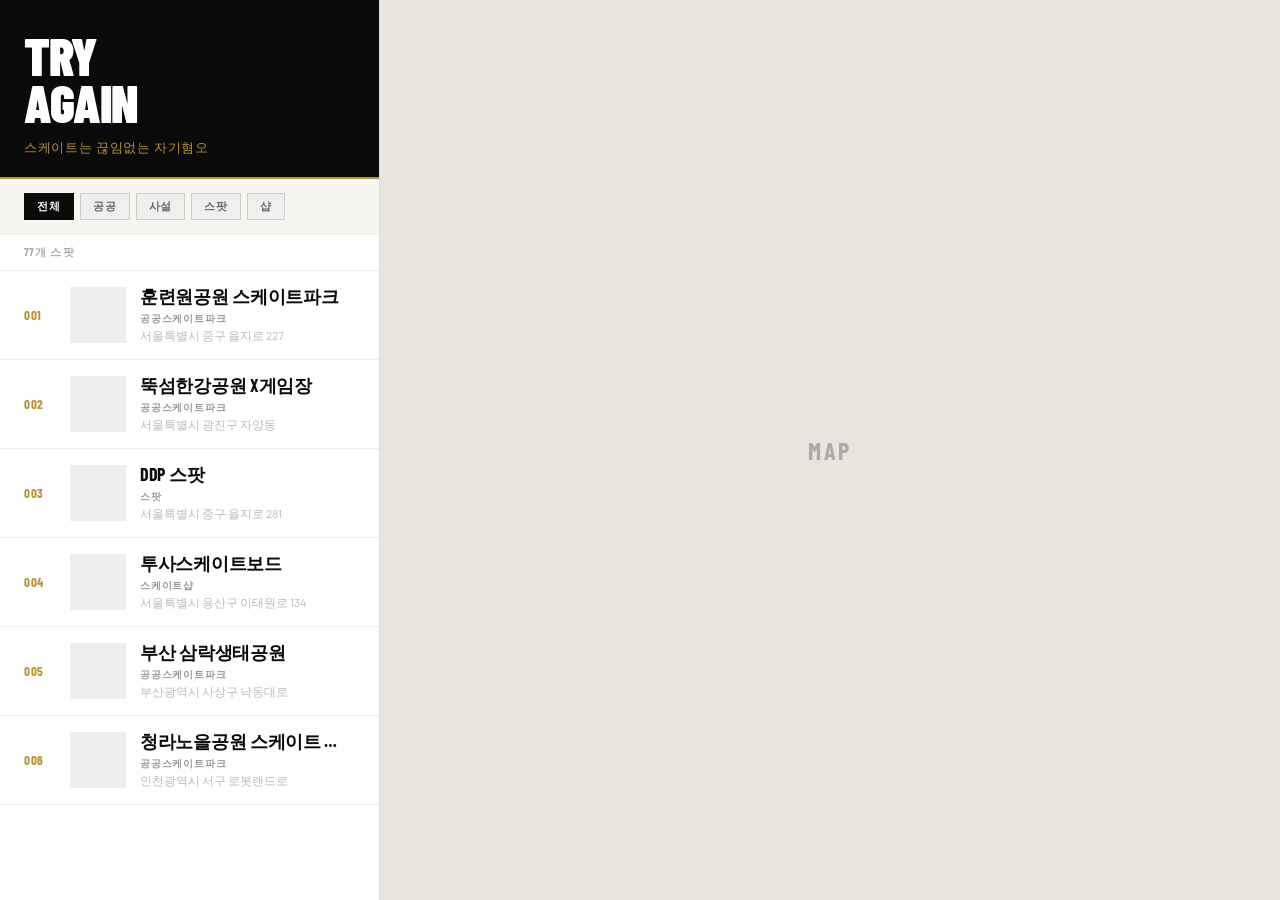
<file: docs/demo-a.html>
<!DOCTYPE html>
<html lang="ko">
<head>
  <meta charset="UTF-8">
  <meta name="viewport" content="width=device-width, initial-scale=1.0">
  <title>Demo A — 타이포 중심</title>
  <link href="https://fonts.googleapis.com/css2?family=Barlow+Condensed:wght@400;700;900&family=Barlow:wght@400;600&display=swap" rel="stylesheet">
  <style>
    * { box-sizing: border-box; margin: 0; padding: 0; }
    body { font-family: 'Barlow', sans-serif; background: #fafaf8; color: #0a0a0a; height: 100vh; display: flex; overflow: hidden; }

    #sidebar {
      width: 380px; min-width: 380px;
      display: flex; flex-direction: column;
      border-right: 1px solid #ddd;
      background: #fff;
    }

    header {
      padding: 32px 24px 20px;
      background: #0a0a0a;
      border-bottom: 2px solid #B8922A;
    }

    h1 {
      font-family: 'Barlow Condensed', sans-serif;
      font-size: 52px;
      font-weight: 900;
      color: #fff;
      letter-spacing: -1px;
      text-transform: uppercase;
      line-height: 0.9;
    }

    .slogan {
      margin-top: 12px;
      font-size: 13px;
      font-weight: 400;
      color: #B8922A;
      letter-spacing: 0.05em;
      line-height: 1.5;
    }

    .controls {
      padding: 14px 24px;
      border-bottom: 1px solid #eee;
      background: #f7f5f0;
      display: flex;
      gap: 6px;
      flex-wrap: wrap;
    }

    .tag {
      padding: 5px 12px;
      font-size: 11px;
      font-weight: 700;
      letter-spacing: 0.08em;
      text-transform: uppercase;
      border: 1px solid #ccc;
      cursor: pointer;
      color: #666;
    }
    .tag.active { background: #0a0a0a; color: #fff; border-color: #0a0a0a; }

    .list-meta {
      padding: 10px 24px;
      font-family: 'Barlow Condensed', sans-serif;
      font-size: 11px;
      font-weight: 700;
      letter-spacing: 0.12em;
      text-transform: uppercase;
      color: #aaa;
      border-bottom: 1px solid #eee;
    }

    ul { list-style: none; overflow-y: auto; flex: 1; }

    li {
      display: flex;
      align-items: center;
      gap: 14px;
      padding: 14px 24px;
      border-bottom: 1px solid #f0ede8;
      cursor: pointer;
    }
    li:hover { background: #f7f5f0; }

    .num {
      font-family: 'Barlow Condensed', sans-serif;
      font-size: 13px;
      font-weight: 700;
      color: #B8922A;
      letter-spacing: 0.05em;
      min-width: 32px;
    }

    .thumb {
      width: 56px; height: 56px;
      background: #eee;
      flex-shrink: 0;
      object-fit: cover;
    }

    .info { flex: 1; overflow: hidden; }
    .name {
      font-family: 'Barlow Condensed', sans-serif;
      font-size: 18px;
      font-weight: 700;
      letter-spacing: -0.3px;
      text-transform: uppercase;
      white-space: nowrap; overflow: hidden; text-overflow: ellipsis;
    }
    .cat {
      font-size: 10px;
      font-weight: 700;
      letter-spacing: 0.08em;
      text-transform: uppercase;
      color: #999;
      margin-top: 3px;
    }
    .addr {
      font-size: 12px;
      color: #bbb;
      margin-top: 2px;
      white-space: nowrap; overflow: hidden; text-overflow: ellipsis;
    }

    #map-wrap { flex: 1; background: #e8e4de; display: flex; align-items: center; justify-content: center; }
    .map-placeholder { font-family: 'Barlow Condensed', sans-serif; font-size: 24px; font-weight: 700; letter-spacing: 0.1em; text-transform: uppercase; color: #aaa; }
  </style>
</head>
<body>
  <div id="sidebar">
    <header>
      <h1>try<br>again</h1>
      <p class="slogan">스케이트는 끊임없는 자기혐오</p>
    </header>
    <div class="controls">
      <button class="tag active">전체</button>
      <button class="tag">공공</button>
      <button class="tag">사설</button>
      <button class="tag">스팟</button>
      <button class="tag">샵</button>
    </div>
    <div class="list-meta">77개 스팟</div>
    <ul>
      <li>
        <span class="num">001</span>
        <div class="thumb"></div>
        <div class="info">
          <div class="name">훈련원공원 스케이트파크</div>
          <div class="cat">공공스케이트파크</div>
          <div class="addr">서울특별시 중구 을지로 227</div>
        </div>
      </li>
      <li>
        <span class="num">002</span>
        <div class="thumb"></div>
        <div class="info">
          <div class="name">뚝섬한강공원 X게임장</div>
          <div class="cat">공공스케이트파크</div>
          <div class="addr">서울특별시 광진구 자양동</div>
        </div>
      </li>
      <li>
        <span class="num">003</span>
        <div class="thumb"></div>
        <div class="info">
          <div class="name">DDP 스팟</div>
          <div class="cat">스팟</div>
          <div class="addr">서울특별시 중구 을지로 281</div>
        </div>
      </li>
      <li>
        <span class="num">004</span>
        <div class="thumb"></div>
        <div class="info">
          <div class="name">투사스케이트보드</div>
          <div class="cat">스케이트샵</div>
          <div class="addr">서울특별시 용산구 이태원로 134</div>
        </div>
      </li>
      <li>
        <span class="num">005</span>
        <div class="thumb"></div>
        <div class="info">
          <div class="name">부산 삼락생태공원</div>
          <div class="cat">공공스케이트파크</div>
          <div class="addr">부산광역시 사상구 낙동대로</div>
        </div>
      </li>
      <li>
        <span class="num">006</span>
        <div class="thumb"></div>
        <div class="info">
          <div class="name">청라노을공원 스케이트 플라자</div>
          <div class="cat">공공스케이트파크</div>
          <div class="addr">인천광역시 서구 로봇랜드로</div>
        </div>
      </li>
    </ul>
  </div>
  <div id="map-wrap">
    <div class="map-placeholder">Map</div>
  </div>
</body>
</html>
</file>
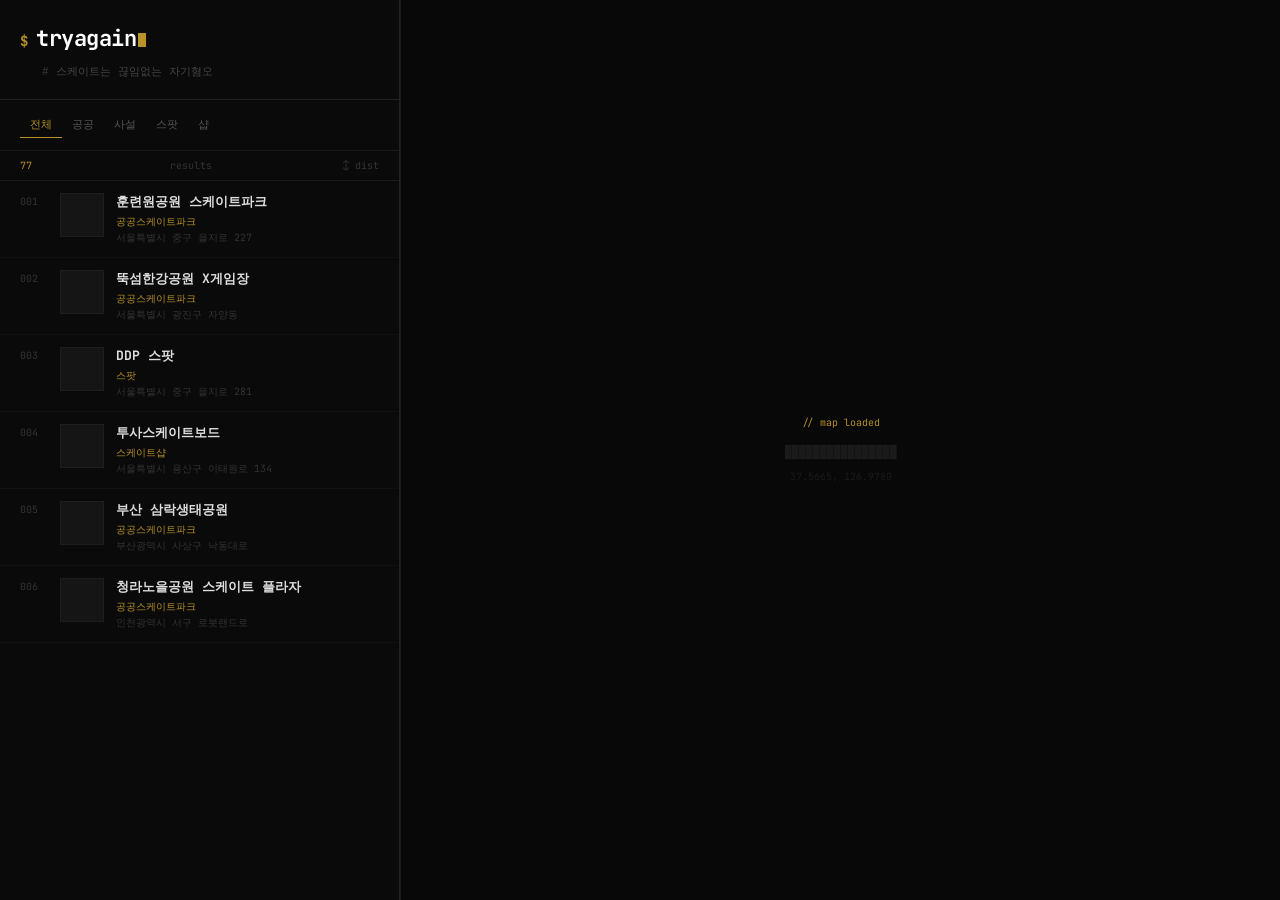
<file: docs/demo-b.html>
<!DOCTYPE html>
<html lang="ko">
<head>
  <meta charset="UTF-8">
  <meta name="viewport" content="width=device-width, initial-scale=1.0">
  <title>Demo B — 터미널</title>
  <link href="https://fonts.googleapis.com/css2?family=JetBrains+Mono:wght@400;700&display=swap" rel="stylesheet">
  <style>
    * { box-sizing: border-box; margin: 0; padding: 0; }
    body { font-family: 'JetBrains Mono', monospace; background: #0a0a0a; color: #e8e8e8; height: 100vh; display: flex; overflow: hidden; }

    #sidebar {
      width: 400px; min-width: 400px;
      display: flex; flex-direction: column;
      border-right: 1px solid #222;
    }

    header {
      padding: 24px 20px 18px;
      border-bottom: 1px solid #222;
    }

    .prompt-line {
      display: flex;
      align-items: baseline;
      gap: 8px;
      margin-bottom: 4px;
    }

    .prompt-sym {
      color: #B8922A;
      font-size: 14px;
      font-weight: 700;
    }

    h1 {
      font-size: 22px;
      font-weight: 700;
      color: #fff;
      letter-spacing: -0.5px;
    }

    .slogan {
      font-size: 11px;
      color: #444;
      margin-top: 10px;
      padding-left: 22px;
      line-height: 1.6;
    }

    .slogan::before {
      content: '# ';
      color: #333;
    }

    .controls {
      padding: 12px 20px;
      border-bottom: 1px solid #1a1a1a;
      display: flex;
      gap: 0;
    }

    .tag {
      padding: 5px 10px;
      font-size: 11px;
      font-family: inherit;
      font-weight: 400;
      border: none;
      background: transparent;
      cursor: pointer;
      color: #555;
      border-bottom: 1px solid transparent;
    }
    .tag.active { color: #B8922A; border-bottom-color: #B8922A; }
    .tag:hover { color: #888; }

    .list-meta {
      padding: 8px 20px;
      font-size: 10px;
      color: #333;
      border-bottom: 1px solid #1a1a1a;
      display: flex;
      justify-content: space-between;
      align-items: center;
    }

    .list-meta span { color: #B8922A; }

    ul { list-style: none; overflow-y: auto; flex: 1; }
    ul::-webkit-scrollbar { width: 2px; }
    ul::-webkit-scrollbar-thumb { background: #222; }

    li {
      display: flex;
      align-items: flex-start;
      gap: 12px;
      padding: 12px 20px;
      border-bottom: 1px solid #111;
      cursor: pointer;
    }
    li:hover { background: #0f0f0f; }

    .row-num {
      font-size: 10px;
      color: #333;
      min-width: 28px;
      padding-top: 2px;
    }

    .thumb {
      width: 44px; height: 44px;
      background: #151515;
      flex-shrink: 0;
      border: 1px solid #1e1e1e;
    }

    .info { flex: 1; overflow: hidden; }
    .name {
      font-size: 13px;
      font-weight: 700;
      color: #ddd;
      white-space: nowrap; overflow: hidden; text-overflow: ellipsis;
      margin-bottom: 4px;
    }
    .cat {
      font-size: 10px;
      font-weight: 400;
      color: #B8922A;
      margin-bottom: 2px;
    }
    .addr {
      font-size: 10px;
      color: #333;
      white-space: nowrap; overflow: hidden; text-overflow: ellipsis;
    }

    .cursor-blink {
      display: inline-block;
      width: 8px; height: 14px;
      background: #B8922A;
      animation: blink 1.2s step-end infinite;
      vertical-align: middle;
      margin-left: 2px;
    }
    @keyframes blink { 50% { opacity: 0; } }

    #map-wrap { flex: 1; background: #080808; display: flex; align-items: center; justify-content: center; border-left: 1px solid #1a1a1a; }
    .map-placeholder {
      font-size: 11px;
      color: #222;
      text-align: center;
      line-height: 2;
    }
    .map-placeholder div:first-child { color: #B8922A; margin-bottom: 8px; font-size: 10px; }
  </style>
</head>
<body>
  <div id="sidebar">
    <header>
      <div class="prompt-line">
        <span class="prompt-sym">$</span>
        <h1>tryagain<span class="cursor-blink"></span></h1>
      </div>
      <p class="slogan">스케이트는 끊임없는 자기혐오</p>
    </header>
    <div class="controls">
      <button class="tag active">전체</button>
      <button class="tag">공공</button>
      <button class="tag">사설</button>
      <button class="tag">스팟</button>
      <button class="tag">샵</button>
    </div>
    <div class="list-meta">
      <span>77</span>&nbsp;results
      <span style="color:#333">↕ dist</span>
    </div>
    <ul>
      <li>
        <span class="row-num">001</span>
        <div class="thumb"></div>
        <div class="info">
          <div class="name">훈련원공원 스케이트파크</div>
          <div class="cat">공공스케이트파크</div>
          <div class="addr">서울특별시 중구 을지로 227</div>
        </div>
      </li>
      <li>
        <span class="row-num">002</span>
        <div class="thumb"></div>
        <div class="info">
          <div class="name">뚝섬한강공원 X게임장</div>
          <div class="cat">공공스케이트파크</div>
          <div class="addr">서울특별시 광진구 자양동</div>
        </div>
      </li>
      <li>
        <span class="row-num">003</span>
        <div class="thumb"></div>
        <div class="info">
          <div class="name">DDP 스팟</div>
          <div class="cat">스팟</div>
          <div class="addr">서울특별시 중구 을지로 281</div>
        </div>
      </li>
      <li>
        <span class="row-num">004</span>
        <div class="thumb"></div>
        <div class="info">
          <div class="name">투사스케이트보드</div>
          <div class="cat">스케이트샵</div>
          <div class="addr">서울특별시 용산구 이태원로 134</div>
        </div>
      </li>
      <li>
        <span class="row-num">005</span>
        <div class="thumb"></div>
        <div class="info">
          <div class="name">부산 삼락생태공원</div>
          <div class="cat">공공스케이트파크</div>
          <div class="addr">부산광역시 사상구 낙동대로</div>
        </div>
      </li>
      <li>
        <span class="row-num">006</span>
        <div class="thumb"></div>
        <div class="info">
          <div class="name">청라노을공원 스케이트 플라자</div>
          <div class="cat">공공스케이트파크</div>
          <div class="addr">인천광역시 서구 로봇랜드로</div>
        </div>
      </li>
    </ul>
  </div>
  <div id="map-wrap">
    <div class="map-placeholder">
      <div>// map loaded</div>
      <div style="color:#1a1a1a">████████████████</div>
      <div style="color:#1a1a1a; margin-top:4px; font-size:10px">37.5665, 126.9780</div>
    </div>
  </div>
</body>
</html>
</file>
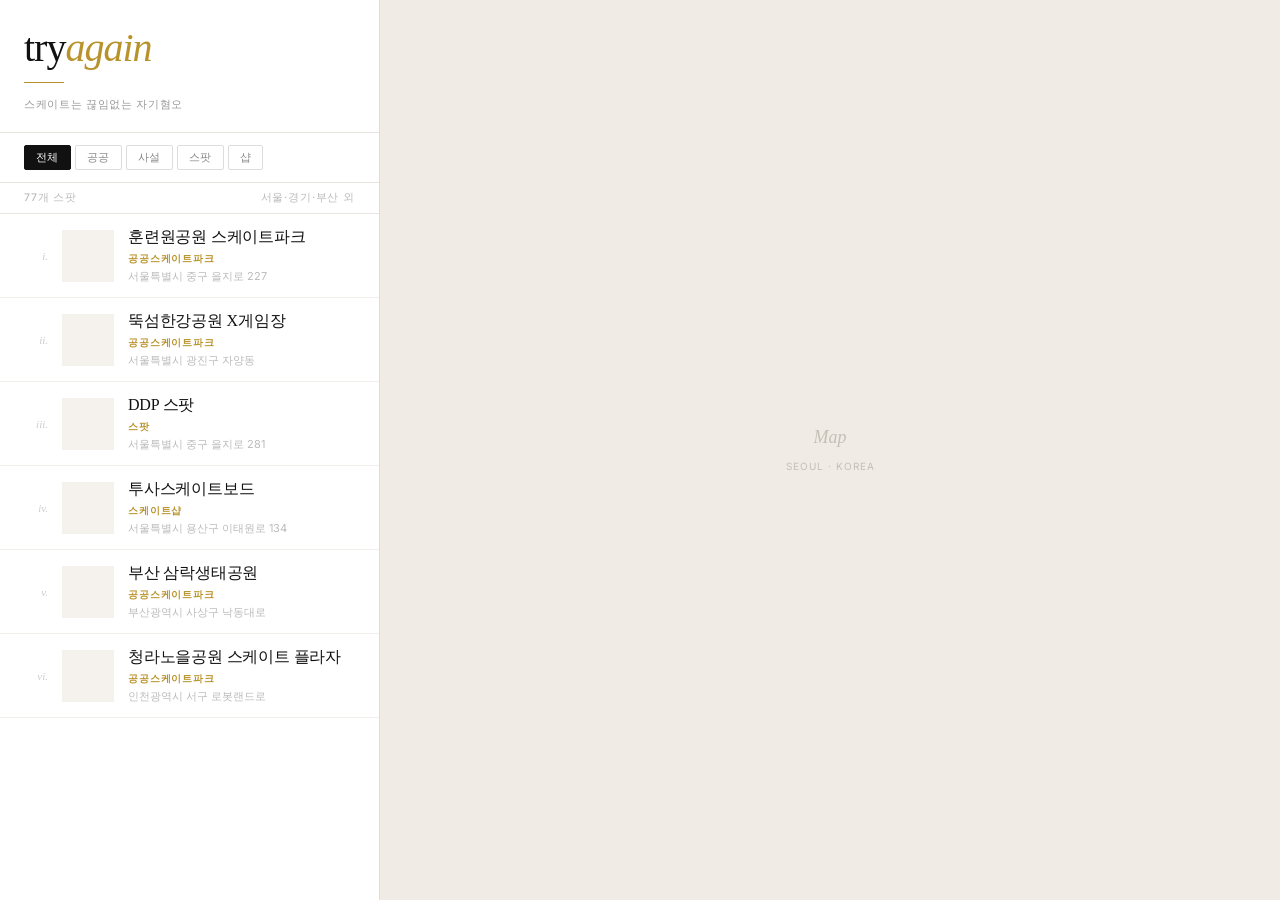
<file: docs/demo-c.html>
<!DOCTYPE html>
<html lang="ko">
<head>
  <meta charset="UTF-8">
  <meta name="viewport" content="width=device-width, initial-scale=1.0">
  <title>Demo C — 아카이브</title>
  <link href="https://fonts.googleapis.com/css2?family=IM+Fell+English:ital@0;1&family=Inter:wght@400;500;600&display=swap" rel="stylesheet">
  <style>
    * { box-sizing: border-box; margin: 0; padding: 0; }
    body { font-family: 'Inter', sans-serif; background: #f9f7f4; color: #111; height: 100vh; display: flex; overflow: hidden; }

    #sidebar {
      width: 380px; min-width: 380px;
      display: flex; flex-direction: column;
      border-right: 1px solid #ddd;
      background: #fff;
    }

    header {
      padding: 28px 24px 20px;
      border-bottom: 1px solid #e8e4de;
    }

    h1 {
      font-family: 'IM Fell English', serif;
      font-size: 40px;
      font-weight: 400;
      color: #111;
      line-height: 1;
      letter-spacing: -1px;
    }

    h1 em {
      font-style: italic;
      color: #B8922A;
    }

    .slogan {
      margin-top: 10px;
      font-size: 11px;
      font-weight: 500;
      letter-spacing: 0.06em;
      color: #999;
      text-transform: uppercase;
    }

    .divider {
      width: 40px;
      height: 1px;
      background: #B8922A;
      margin: 14px 0;
    }

    .controls {
      padding: 12px 24px;
      border-bottom: 1px solid #e8e4de;
      display: flex;
      gap: 4px;
      align-items: center;
      flex-wrap: wrap;
    }

    .tag {
      padding: 4px 11px;
      font-size: 11px;
      font-weight: 500;
      letter-spacing: 0.04em;
      border: 1px solid #ddd;
      border-radius: 2px;
      background: transparent;
      cursor: pointer;
      color: #888;
      font-family: inherit;
    }
    .tag.active { background: #111; color: #fff; border-color: #111; }
    .tag:hover { border-color: #999; color: #555; }

    .list-meta {
      padding: 8px 24px;
      font-size: 10.5px;
      font-weight: 500;
      letter-spacing: 0.08em;
      text-transform: uppercase;
      color: #bbb;
      border-bottom: 1px solid #e8e4de;
      display: flex;
      justify-content: space-between;
    }

    ul { list-style: none; overflow-y: auto; flex: 1; }
    ul::-webkit-scrollbar { width: 2px; }
    ul::-webkit-scrollbar-thumb { background: #eee; }

    li {
      display: flex;
      align-items: center;
      gap: 14px;
      padding: 13px 24px;
      border-bottom: 1px solid #f3f0eb;
      cursor: pointer;
      position: relative;
    }
    li:hover { background: #faf8f5; }
    li:hover::before {
      content: '';
      position: absolute;
      left: 0; top: 0; bottom: 0;
      width: 2px;
      background: #B8922A;
    }

    .thumb {
      width: 52px; height: 52px;
      background: #f5f2ed;
      flex-shrink: 0;
      object-fit: cover;
    }

    .info { flex: 1; overflow: hidden; }
    .name {
      font-family: 'IM Fell English', serif;
      font-size: 16px;
      font-weight: 400;
      color: #111;
      white-space: nowrap; overflow: hidden; text-overflow: ellipsis;
      margin-bottom: 5px;
      letter-spacing: -0.2px;
    }
    .cat {
      font-size: 9.5px;
      font-weight: 600;
      letter-spacing: 0.09em;
      text-transform: uppercase;
      color: #B8922A;
      margin-bottom: 3px;
    }
    .addr {
      font-size: 11px;
      color: #bbb;
      white-space: nowrap; overflow: hidden; text-overflow: ellipsis;
    }

    .idx {
      font-family: 'IM Fell English', serif;
      font-size: 11px;
      color: #ccc;
      font-style: italic;
      min-width: 24px;
      text-align: right;
    }

    #map-wrap { flex: 1; background: #f0ece5; display: flex; align-items: center; justify-content: center; }
    .map-placeholder {
      text-align: center;
      color: #c5bfb5;
    }
    .map-placeholder p {
      font-family: 'IM Fell English', serif;
      font-size: 18px;
      font-style: italic;
      margin-bottom: 6px;
    }
    .map-placeholder small {
      font-size: 10px;
      letter-spacing: 0.1em;
      text-transform: uppercase;
    }
  </style>
</head>
<body>
  <div id="sidebar">
    <header>
      <h1>try<em>again</em></h1>
      <div class="divider"></div>
      <p class="slogan">스케이트는 끊임없는 자기혐오</p>
    </header>
    <div class="controls">
      <button class="tag active">전체</button>
      <button class="tag">공공</button>
      <button class="tag">사설</button>
      <button class="tag">스팟</button>
      <button class="tag">샵</button>
    </div>
    <div class="list-meta">
      <span>77개 스팟</span>
      <span>서울·경기·부산 외</span>
    </div>
    <ul>
      <li>
        <span class="idx">i.</span>
        <div class="thumb"></div>
        <div class="info">
          <div class="name">훈련원공원 스케이트파크</div>
          <div class="cat">공공스케이트파크</div>
          <div class="addr">서울특별시 중구 을지로 227</div>
        </div>
      </li>
      <li>
        <span class="idx">ii.</span>
        <div class="thumb"></div>
        <div class="info">
          <div class="name">뚝섬한강공원 X게임장</div>
          <div class="cat">공공스케이트파크</div>
          <div class="addr">서울특별시 광진구 자양동</div>
        </div>
      </li>
      <li>
        <span class="idx">iii.</span>
        <div class="thumb"></div>
        <div class="info">
          <div class="name">DDP 스팟</div>
          <div class="cat">스팟</div>
          <div class="addr">서울특별시 중구 을지로 281</div>
        </div>
      </li>
      <li>
        <span class="idx">iv.</span>
        <div class="thumb"></div>
        <div class="info">
          <div class="name">투사스케이트보드</div>
          <div class="cat">스케이트샵</div>
          <div class="addr">서울특별시 용산구 이태원로 134</div>
        </div>
      </li>
      <li>
        <span class="idx">v.</span>
        <div class="thumb"></div>
        <div class="info">
          <div class="name">부산 삼락생태공원</div>
          <div class="cat">공공스케이트파크</div>
          <div class="addr">부산광역시 사상구 낙동대로</div>
        </div>
      </li>
      <li>
        <span class="idx">vi.</span>
        <div class="thumb"></div>
        <div class="info">
          <div class="name">청라노을공원 스케이트 플라자</div>
          <div class="cat">공공스케이트파크</div>
          <div class="addr">인천광역시 서구 로봇랜드로</div>
        </div>
      </li>
    </ul>
  </div>
  <div id="map-wrap">
    <div class="map-placeholder">
      <p>Map</p>
      <small>Seoul · Korea</small>
    </div>
  </div>
</body>
</html>
</file>
